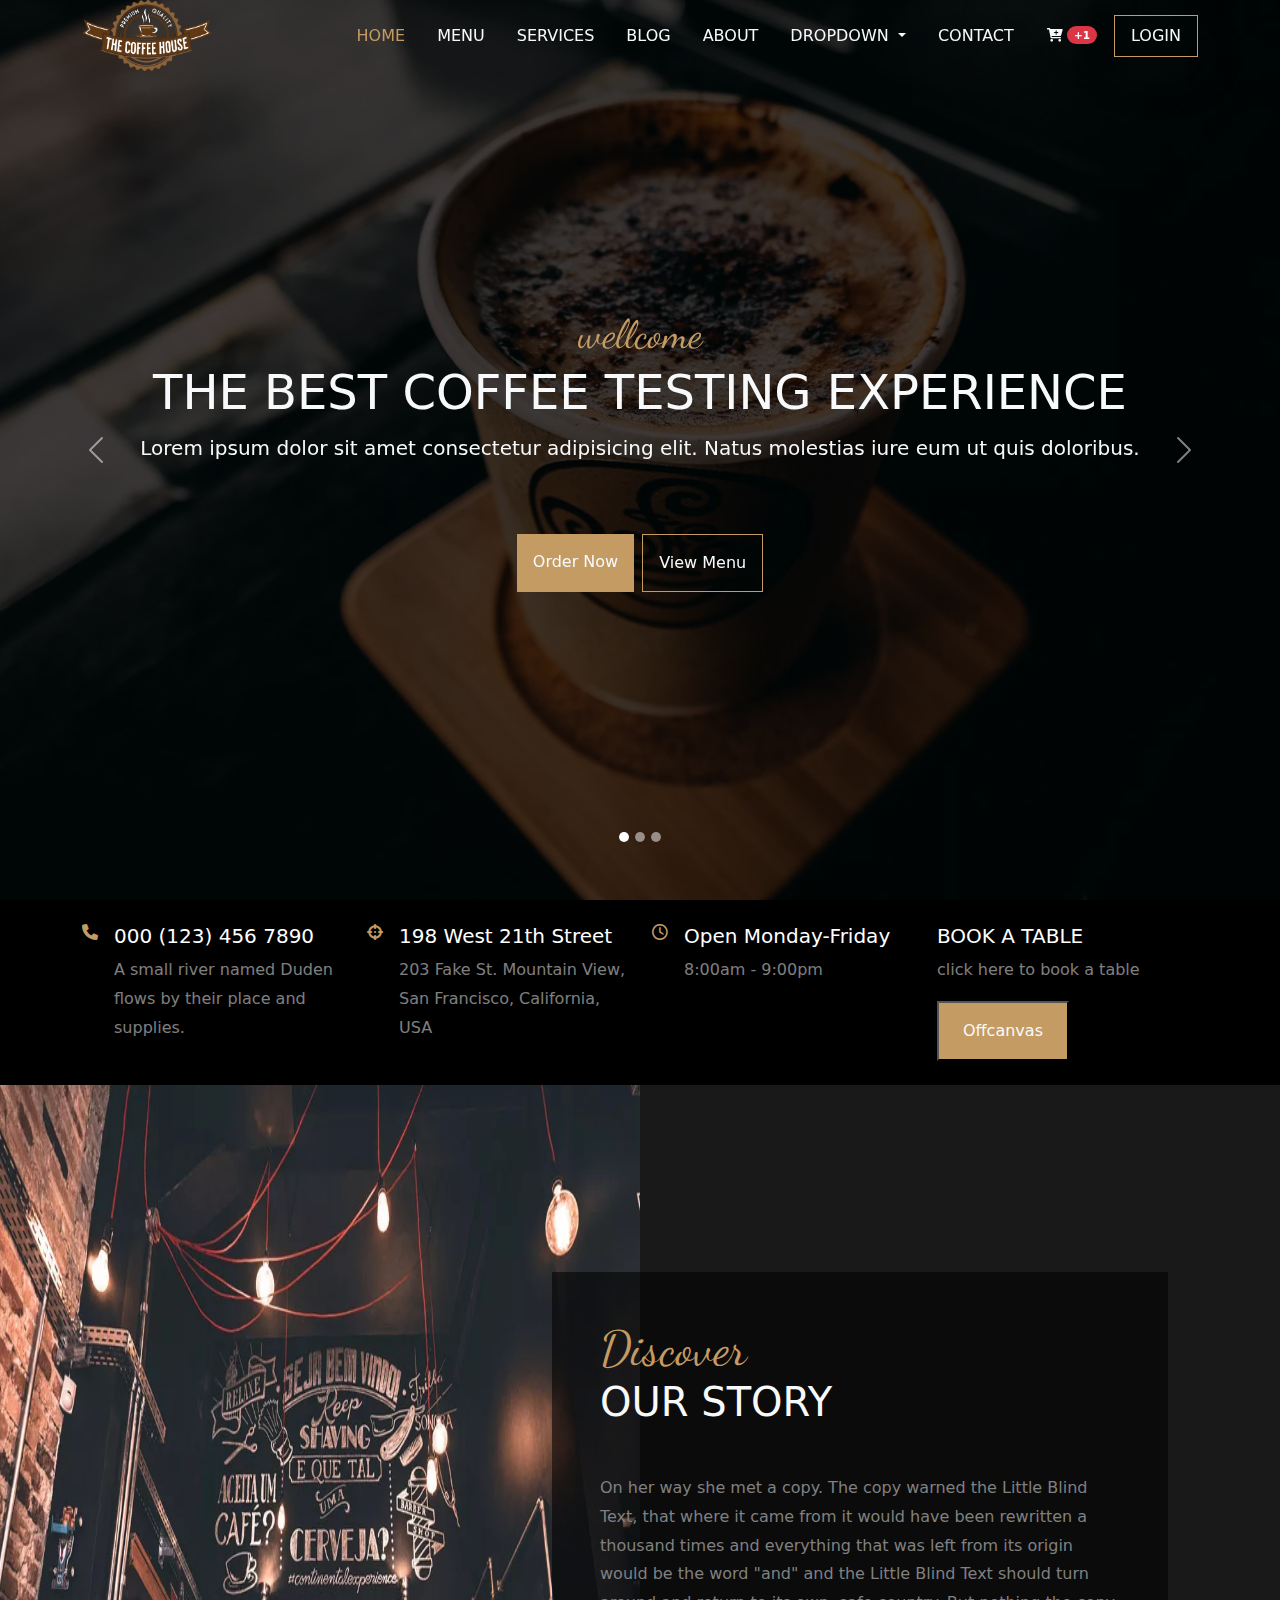
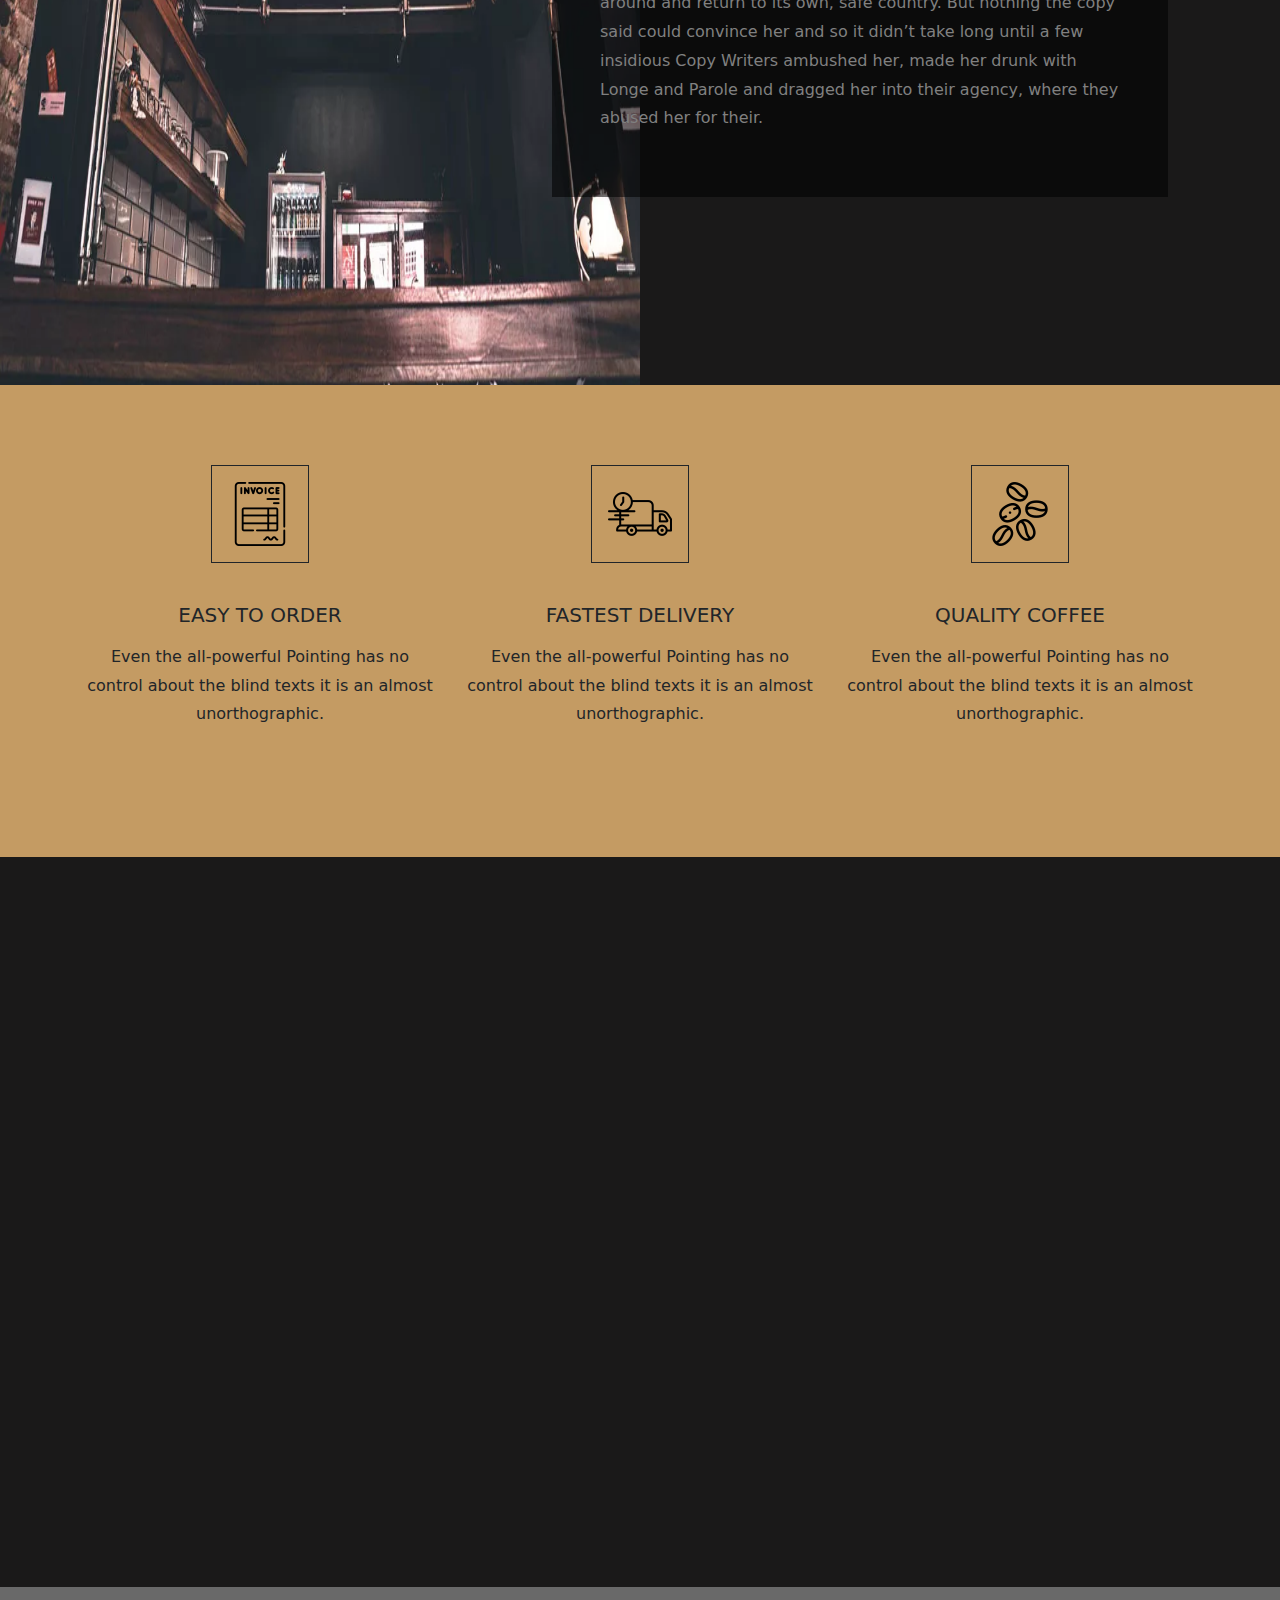
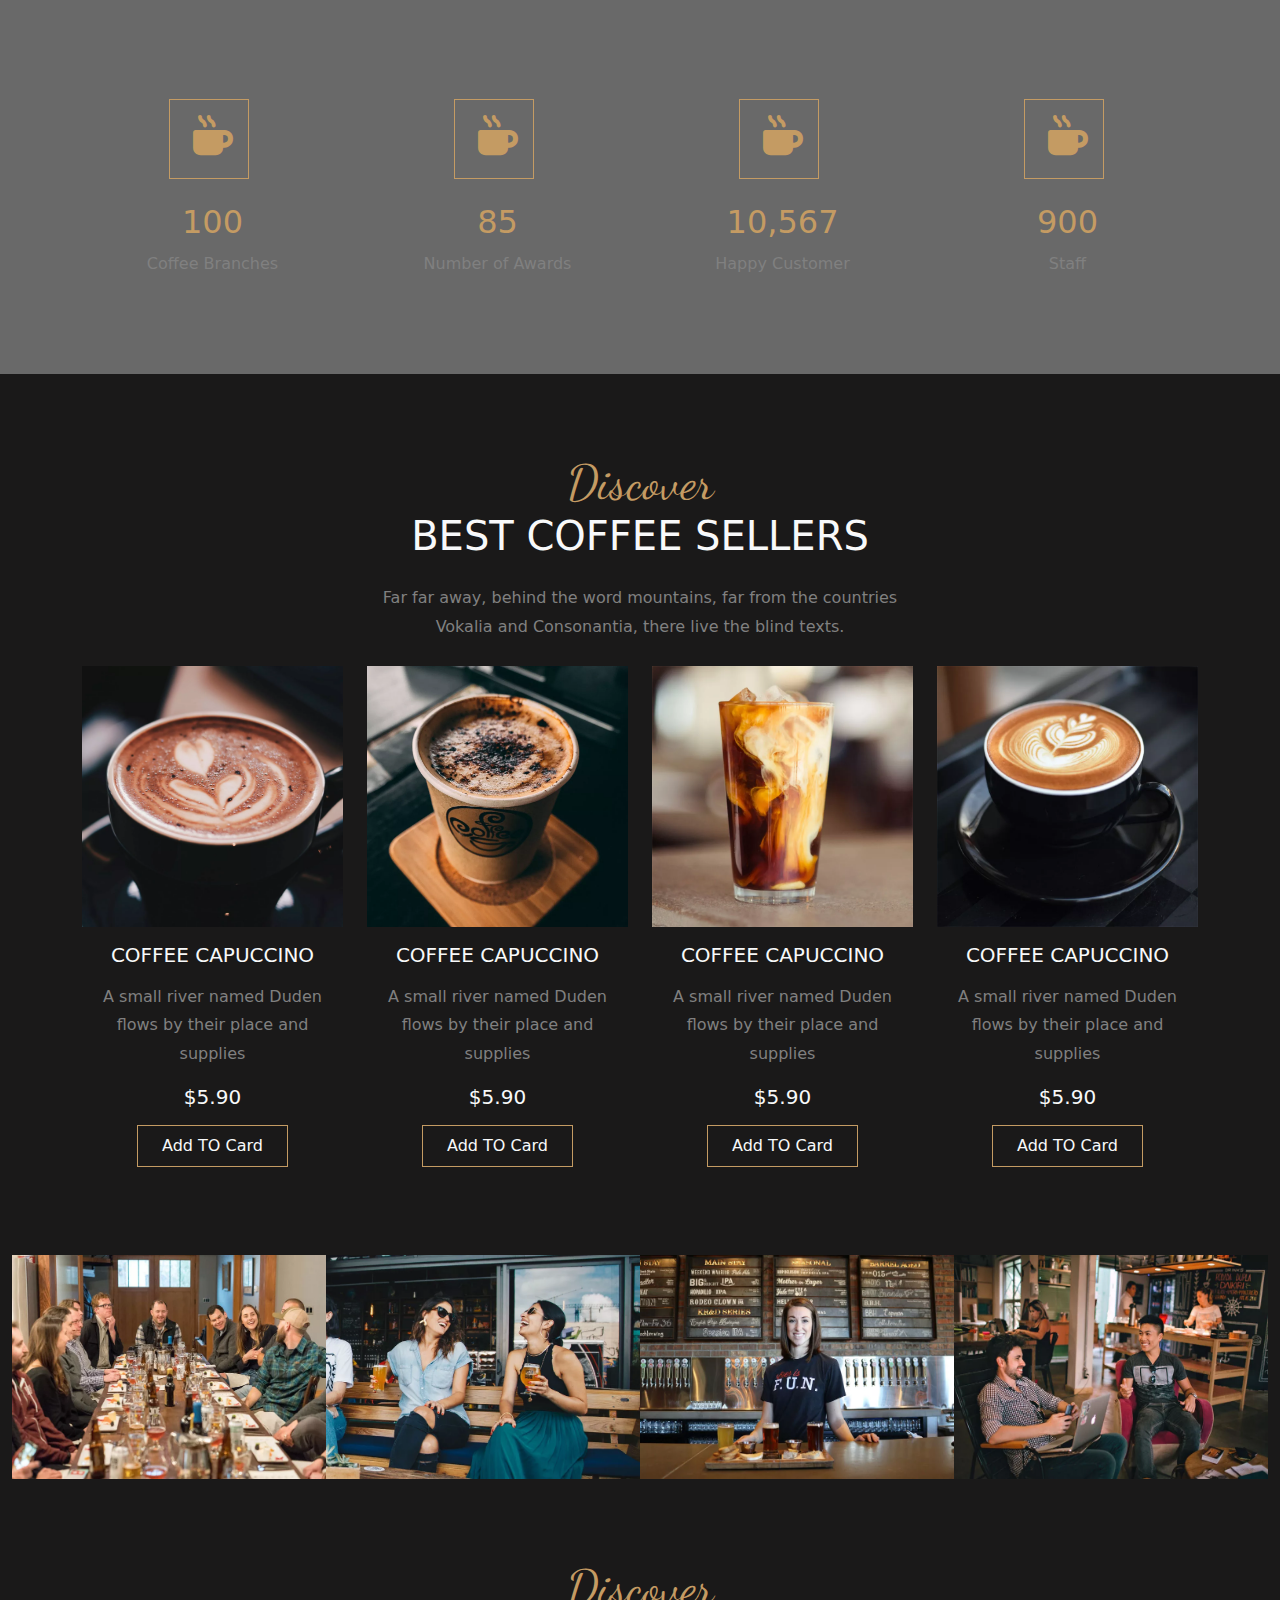
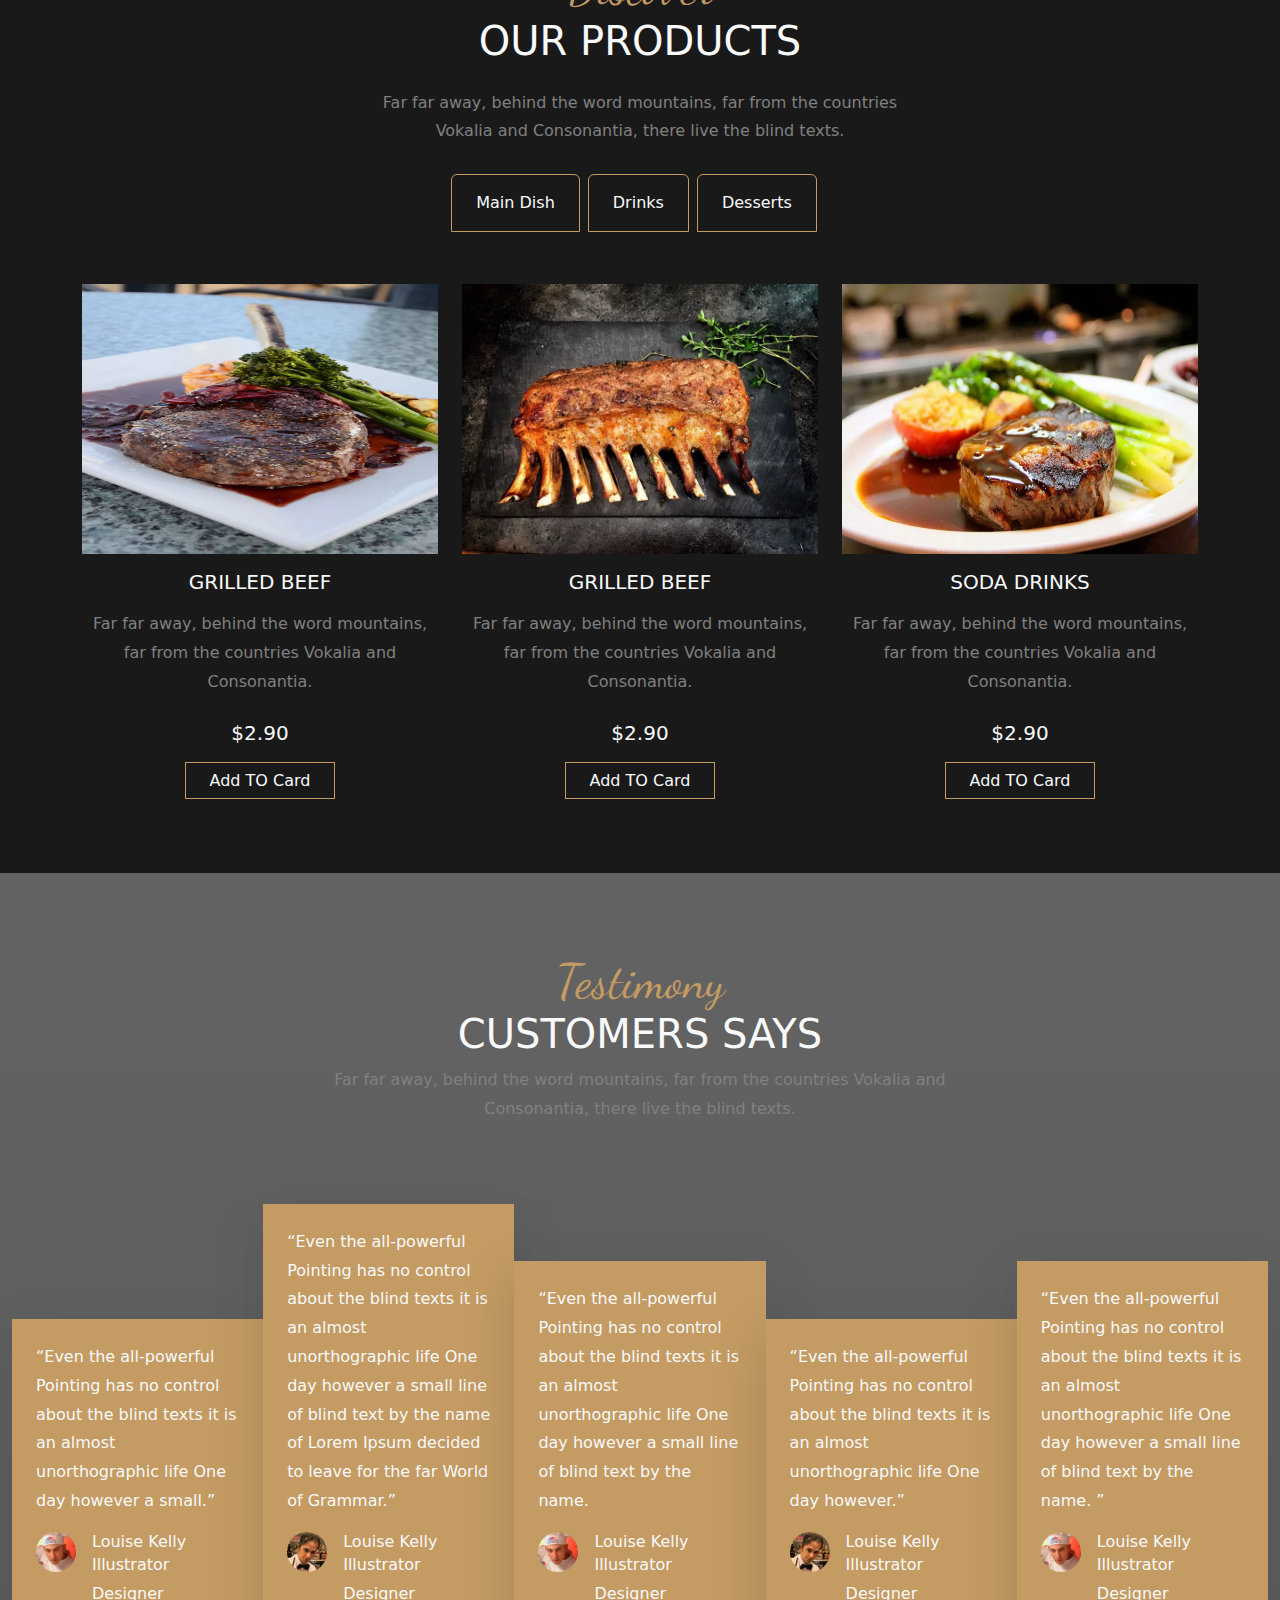
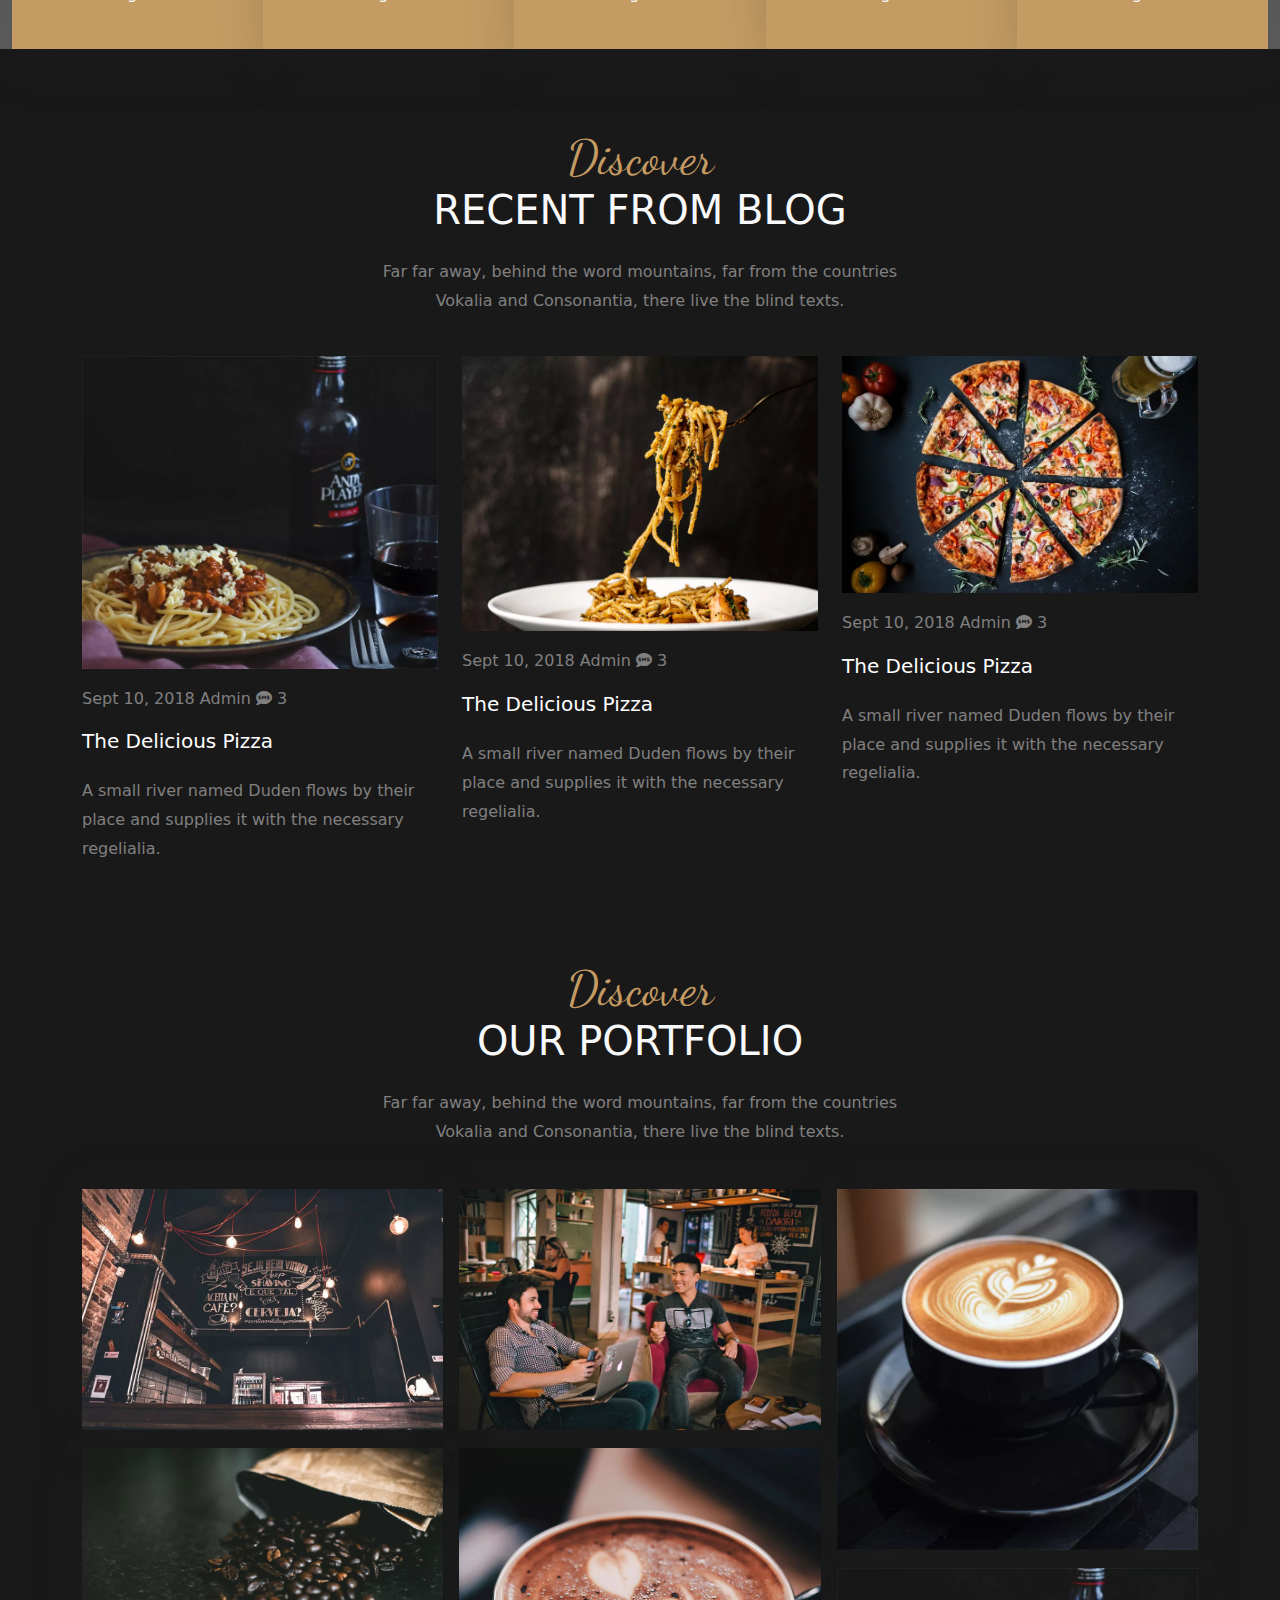
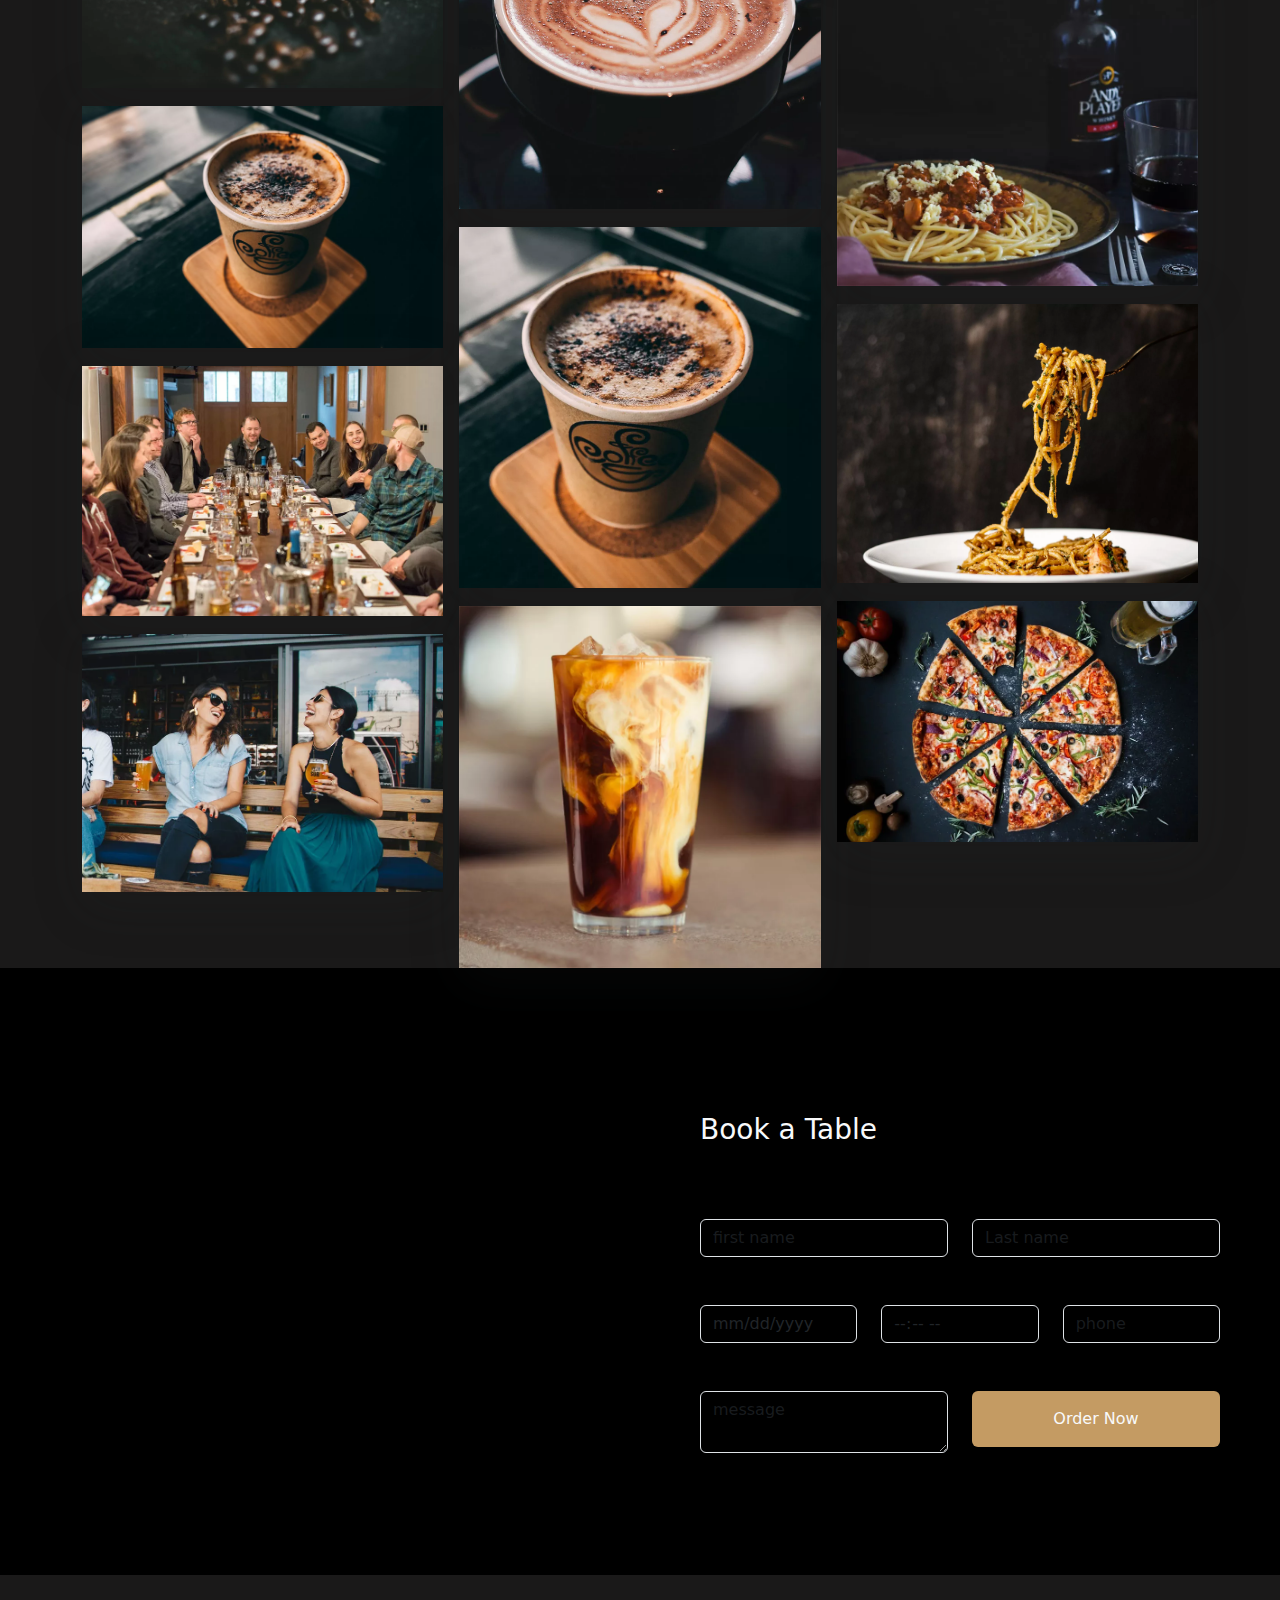
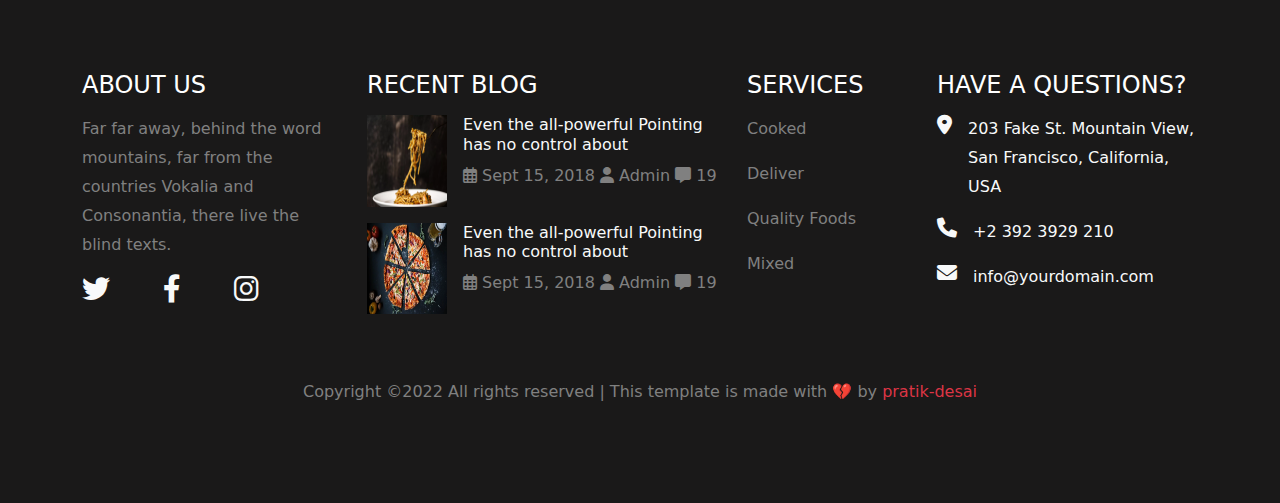
<file: index.html>
<!DOCTYPE html>
<html lang="en">

<head>
    <meta charset="UTF-8">
    <meta http-equiv="X-UA-Compatible" content="IE=edge">
    <meta name="viewport" content="width=device-width, initial-scale=1.0">
    <title>coffee-beans</title>
    <link href="images/logo55.png" rel="shortcut icon">
    <!-- fontawesome icon -->
    <link rel="stylesheet" href="./css/fontawesome-free-6.1.2-web/fontawesome-free-6.1.2-web/css/all.min.css">
    <!-- fonts -->
    <link rel="stylesheet" href="./fonts/stylesheet.css">
    <!-- animate -->
    <link rel="stylesheet" href="./css/animate.css">
    <link rel="stylesheet" href="./css/animate.min.css">
    <!-- bootstrap -->
    <link rel="stylesheet" href="./css/bootstrap.min.css">
    <!-- css -->
    <link rel="stylesheet" href="./css/style.css">
</head>

<body>
    <!-- header -->
    <header class="header w-100 position-absolute z-3">
        <div class="container">
            <div class="d-flex navbar navbar-expand-lg p-0">

                <div class="logo">
                    <a href="#"><img src="./images/logo77.png" width="130px" alt=""></a>
                </div>

                <div class="d-flex order-lg-1">
                    <button class="navbar-toggler text-light" data-bs-toggle="collapse" data-bs-target="#pratik">
                        <span class="fs-2">&#9776;</span>
                    </button>
                    <a href="#" type="button"
                        class="dropdown-item btn2 px-3 py-2 ms-2 text-decoration-none shadow-lg text-light"
                        data-bs-toggle="modal" data-bs-target="#staticBackdrop">LOGIN</a>
                </div>
                <nav class="collapse navbar-collapse justify-content-end" id="pratik">
                    <ul class="navbar-nav text-center">
                        <li><a href="#" class="nav-link text-light me-3">HOME</a>
                        </li>
                        <li><a href="#" class="nav-link text-light me-3">MENU</a>
                        </li>
                        <li><a href="#" class="nav-link text-light me-3">SERVICES</a></li>
                        <li><a href="#" class="nav-link text-light me-3">BLOG</a>
                        </li>
                        <li><a href="#" class="nav-link text-light me-3">ABOUT</a>
                        </li>
                        <li class="dropdown">
                            <a class="nav-link dropdown-toggle text-light me-3" href="#" data-bs-toggle="dropdown">
                                DROPDOWN
                            </a>
                            <ul class="dropdown-menu">
                                <li><a class="dropdown-item" href="#">Action</a></li>
                                <li><a class="dropdown-item" href="#">Another action</a></li>
                                <li>
                                    <hr class="dropdown-divider">
                                </li>
                                <li><a class="dropdown-item" href="#">Something else here</a></li>
                            </ul>
                        </li>
                        <li><a href="#" class="nav-link text-light me-3">CONTACT</a>
                        </li>
                        <li class="btn btn-sm p-0 btn-outline-none">
                            <a href="#" class="nav-link text-light">
                                <i class="fa-solid fa-cart-plus"></i>
                                <span class="badge rounded-pill bg-danger">+1</span></a>
                        </li>
                        <li>

                        </li>
                    </ul>
                </nav>

            </div>
        </div>
    </header>

    <!-- home -->
    <section class="home position-relative">
        <div class="carousel slide carousel-fade" id="desai" data-bs-ride="carousel">
            <div class="carousel-inner">

                <div class="carousel-indicators mb-5">
                    <button class="active rounded-circle" data-bs-target="#desai" data-bs-slide-to="0"></button>
                    <button class="rounded-circle" data-bs-target="#desai" data-bs-slide-to="1"></button>
                    <button class="rounded-circle" data-bs-target="#desai" data-bs-slide-to="2"></button>
                </div>


                <div class="carousel-item active">
                    <div
                        class="bg bg-1 w-100 vh-100 text-center d-flex align-items-center flex-column justify-content-center">
                        <span class="fs-1 font-main wow animate__fadeInDown">wellcome</span>
                        <h1 class="display-5 text-light wow animate__zoomIn">THE BEST COFFEE TESTING EXPERIENCE</h1>
                        <p class="lead fw-normal text-light pb-5 px-3 wow animate__slideInUp">Lorem ipsum dolor sit amet
                            consectetur
                            adipisicing
                            elit. Natus molestias iure eum ut quis doloribus.</p>
                        <div class="d-flex">
                            <a href="#"
                                class="btn1 p-3 m-1 text-decoration-none text-light wow animate__slideInLeft">Order
                                Now</a>
                            <a href="#"
                                class="btn2 p-3 m-1 text-decoration-none text-light wow animate__slideInRight">View
                                Menu</a>
                        </div>
                        <div class="spinner-grow position-absolute right-50 bottom-0 bg-transparent">
                            <i class="fa-solid fa-angle-down text-light fs-4"></i>
                        </div>
                    </div>
                </div>
                <div class="carousel-item">
                    <div
                        class="bg bg-2 w-100 vh-100 text-center d-flex align-items-center flex-column justify-content-center">
                        <span class="fs-1 font-main wow animate__fadeInDown">wellcome</span>
                        <h1 class="display-5 text-light wow animate__zoomIn">THE BEST COFFEE TESTING EXPERIENCE</h1>
                        <p class="lead fw-normal text-light pb-5 px-3 wow animate__slideInUp">Lorem ipsum dolor sit amet
                            consectetur
                            adipisicing
                            elit. Natus molestias iure eum ut quis doloribus.</p>
                        <div class="d-flex">
                            <a href="#"
                                class="btn1 p-3 m-1 text-decoration-none text-light wow animate__slideInLeft">Order
                                Now</a>
                            <a href="#"
                                class="btn2 p-3 m-1 text-decoration-none text-light wow animate__slideInRight">View
                                Menu</a>
                        </div>
                        <div class="spinner-grow position-absolute right-50 bottom-0 bg-transparent">
                            <i class="fa-solid fa-angle-down text-light fs-4"></i>
                        </div>
                    </div>
                </div>
                <div class="carousel-item">
                    <div
                        class="bg bg-3 w-100 vh-100 text-center d-flex align-items-center flex-column justify-content-center">
                        <span class="fs-1 font-main wow animate__fadeInDown">wellcome</span>
                        <h1 class="display-5 text-light wow animate__zoomIn">THE BEST COFFEE TESTING EXPERIENCE</h1>
                        <p class="lead fw-normal text-light pb-5 px-3 wow animate__slideInUp">Lorem ipsum dolor sit amet
                            consectetur
                            adipisicing
                            elit. Natus molestias iure eum ut quis doloribus.</p>
                        <div class="d-flex">
                            <a href="#"
                                class="btn1 p-3 m-1 text-decoration-none text-light wow animate__slideInLeft">Order
                                Now</a>
                            <a href="#"
                                class="btn2 p-3 m-1 text-decoration-none text-light wow animate__slideInRight">View
                                Menu</a>
                        </div>
                        <div class="spinner-grow position-absolute right-50 bottom-0 bg-transparent">
                            <i class="fa-solid fa-angle-down text-light fs-4"></i>
                        </div>
                    </div>
                </div>
            </div>

            <button class="carousel-control-prev" data-bs-slide="prev" data-bs-target="#desai">
                <span class="carousel-control-prev-icon"></span>
            </button>
            <button class="carousel-control-next" data-bs-slide="next" data-bs-target="#desai">
                <span class="carousel-control-next-icon"></span>
            </button>

        </div>
    </section>

    <!-- form -->
    <div class="modal fade p-0" id="staticBackdrop" data-bs-backdrop="static">
        <div class="modal-dialog  modal-dialog-centered">
            <div
                class="modal-content login border border-primary position-relative border-2 bg-transparent text-light shadow-lg">
                <div class="modal-header text-center mx-auto">
                    <h4 class="m-0">Login Form</h4>
                </div>
                <div class="modal-body">
                    <form>
                        <div class="row">
                            <div class="col-sm-12">
                                <label class="mb-1">Your Email :</label>
                                <input class="form-control mb-4 bg-transparent text-light" type="email" required>
                            </div>
                            <div class="col-sm-6">
                                <label class="mb-1">Your First Name :</label>
                                <input class="form-control mb-4 bg-transparent text-light" type="text" required>
                            </div>
                            <div class="col-sm-6">
                                <label class="mb-1">Your Last Name :</label>
                                <input class="form-control mb-4 bg-transparent text-light" type="text" required>
                            </div>
                            <div class="col-sm-6">
                                <label class="mb-1">password :</label>
                                <input class="form-control mb-4 bg-transparent text-light" type="password" required>
                            </div>
                            <div class="col-sm-6">
                                <label class="mb-1">Confirm password :</label>
                                <input class="form-control mb-4 bg-transparent text-light" type="password" required>
                            </div>
                            <div class="d-flex justify-content-center">
                                <button type="login" name="login"
                                    class="btn2 px-3 py-2 m-1 text-decoration-none text-light">LOGIN</button>
                                <button class="btn2 px-3 py-2 m-1 text-decoration-none text-light"
                                    id="liveToastBtn">CLOSE
                                </button>
                                <div class="position-fixed bottom-100">
                                    <div class="toast" id="liveToast">
                                        <div class="toast-header ">
                                            <h5>Are You Sure You Want To Exit ??</h5>
                                        </div>
                                        <div class="toast-body text-center">
                                            <button data-bs-dismiss="modal"
                                                class="btn2 px-4 py-1 m-1 text-decoration-none border-0">Yes
                                            </button>
                                            <button class="btn2 px-4 py-1 m-1 text-decoration-none border-0"
                                                data-bs-dismiss="toast" id="liveToastBtn">No
                                            </button>
                                        </div>
                                    </div>
                                </div>
                            </div>
                        </div>
                    </form>
                </div>
            </div>
        </div>
    </div>

    <!-- book-a-table -->
    <section class="book-a-table bg-black">
        <div class="container">
            <div class="row py-4">
                <div class="col-lg-3 col-sm-6">
                    <div class="d-flex">
                        <i class="fa-solid fa-phone font-main pe-3"></i>
                        <div>
                            <h5 class="text-white">000 (123) 456 7890</h5>
                            <p class="text-white-50 ">A small river named Duden flows by their place and
                                supplies.</p>
                        </div>
                    </div>
                </div>
                <div class="col-lg-3 col-sm-6">
                    <div class="d-flex">
                        <i class="fa-solid fa-crosshairs font-main pe-3"></i>
                        <div>
                            <h5 class="text-white"> 198 West 21th Street</h5>
                            <p class="text-white-50 ">203 Fake St. Mountain View, San Francisco, California,
                                USA</p>
                        </div>
                    </div>
                </div>
                <div class="col-lg-3 col-sm-6">
                    <div class="d-flex">
                        <i class="fa-regular fa-clock font-main pe-3"></i>
                        <div>
                            <h5 class="text-white"> Open Monday-Friday</h5>
                            <p class="text-white-50 ">8:00am - 9:00pm</p>
                        </div>
                    </div>
                </div>
                <div class="col-lg-3 col-sm-6">
                    <div class="d-flex">
                        <i></i>
                        <div>
                            <h5 class="text-white">BOOK A TABLE</h5>
                            <p class="text-white-50">click here to book a table</p>
                            <button class="btn1 p-3 px-xl-4 text-decoration-none text-light" data-bs-toggle="offcanvas"
                                data-bs-target="#zxc">Offcanvas
                            </button>

                            <div class="offcanvas bg-main-gray text-white" data-bs-scroll="true" id="zxc">
                                <div class="offcanvas-header mt-2">
                                    <h2>book a table</h2>
                                    <a href="#" data-bs-dismiss="offcanvas" class="btn-close" title="close sidebar"></a>
                                </div>
                                <div class="offcanvas-body">
                                    <form class="form">
                                        <div class="row">
                                            <div class="col-md-6">
                                                <input class=" bg-transparent form-control text-light my-md-4 my-2"
                                                    type="text" placeholder="First Name">
                                            </div>
                                            <div class="col-md-6">
                                                <input class=" bg-transparent form-control text-light my-md-4 my-2"
                                                    type="text" placeholder="Last Name">
                                            </div>
                                            <div class="col-md-4">
                                                <input type="date"
                                                    class=" bg-transparent form-control text-light my-md-4 my-2"
                                                    placeholder="Date">
                                            </div>
                                            <div class="col-md-4">
                                                <input type="time"
                                                    class=" bg-transparent form-control text-light my-md-4 my-2"
                                                    placeholder="time">
                                            </div>
                                            <div class="col-md-4">
                                                <input type="number"
                                                    class=" bg-transparent form-control text-light my-md-4 my-2"
                                                    placeholder="phone">
                                            </div>
                                            <div class="col-sm-6">
                                                <input type="text"
                                                    class=" bg-transparent form-control text-light my-md-4 my-2"
                                                    placeholder="message">
                                            </div>
                                            <div class="col-sm-6">
                                                <a href="#" name="submit"
                                                    class="btn btn-light d-block my-md-4 my-2">login</a>
                                            </div>
                                        </div>
                                    </form>
                                </div>
                                <div class="offcanvas-footer text-center mb-2">
                                    <h6>Enjoy Your Food by " COFFEE BLEND "</h6>
                                </div>
                            </div>
                        </div>
                    </div>
                </div>
            </div>
        </div>
    </section>

    <!-- story -->
    <section class="story bg-light-black">
        <div class="container-fluid">
            <div class="row align-items-center">
                <div class="col-md-6 p-0">
                    <img src="./images/about.jpg.webp" class="img-fluid card-img-top w-100 vh-100" alt="">
                </div>
                <div class="col-md-6">
                    <div class="story-contain p-5">
                        <div class="heading text-light">
                            <h3 class="m-0 display-5 font-main">Discover</h3>
                            <h2 class="mb-5 fs-1">OUR STORY</h2>
                        </div>
                        <p>On her way she met a copy. The copy warned the Little Blind Text, that where it came from
                            it
                            would have been rewritten a thousand times and everything that was left from its origin
                            would be the word "and" and the Little Blind Text should turn around and return to its
                            own,
                            safe country. But nothing the copy said could convince her and so it didn’t take long
                            until
                            a few insidious Copy Writers ambushed her, made her drunk with Longe and Parole and
                            dragged
                            her into their agency, where they abused her for their.</p>
                    </div>
                </div>
            </div>
        </div>
    </section>

    <!-- service -->
    <section class="service section-padding bg-main-gray">
        <div class="container">
            <div class="row">

                <div class="col-lg-4 col-md-6">
                    <div class="service-contain text-center">
                        <img src="./images/invoice.png" class="p-3 mb-4 border border-dark" alt="">
                        <h4 class="h5 fw-normal my-3">EASY TO ORDER</h4>
                        <p class="mb-5 text-dark">Even the all-powerful Pointing has no control about the blind texts it
                            is an almost unorthographic.</p>
                    </div>
                </div>

                <div class="col-lg-4 col-md-6">
                    <div class="service-contain text-center">
                        <img src="./images/delivery.png" class="p-3 mb-4 border border-dark" alt="">
                        <h4 class="h5 fw-normal my-3">FASTEST DELIVERY</h4>
                        <p class="mb-5 text-dark">Even the all-powerful Pointing has no control about the blind texts it
                            is an almost unorthographic.</p>
                    </div>
                </div>

                <div class="col-lg-4 col-md-6">
                    <div class="service-contain text-center">
                        <img src="./images/coffee-beans.png" class="p-3 mb-4 border border-dark" alt="">
                        <h4 class="h5 fw-normal my-3">QUALITY COFFEE</h4>
                        <p class="mb-5 text-dark">Even the all-powerful Pointing has no control about the blind texts it
                            is an almost unorthographic.</p>
                    </div>
                </div>

            </div>
        </div>
    </section>

    <!-- MENU -->
    <section class="manu section-padding bg-light-black">
        <div class="container">
            <div class="row align-items-center">
                <div class="col-lg-6">
                    <div class="manu-contain text-lg-end me-4 wow animate__slideInLeft">
                        <div class="heading text-light">
                            <h3 class="m-0 display-5 font-main">Discover</h3>
                            <h2 class="fs-1">OUR MENU</h2>
                        </div>
                        <p class="my-5">Far Lorem ipsum dolor sit amet consectetur adipisicing elit. Ex, impedit. far
                            away, behind the word mountains, far from the countries Vokalia and Consonantia, there live
                            the blind texts. Separated they live in Bookmarksgrove right at the coast of the Semantics,
                            a large language ocean</p>
                        <a href="#" class="btn2 p-3 d-inline-block my-2 px-xl-4 text-decoration-none text-light">View
                            Menu</a>
                    </div>
                </div>
                <div class="col-lg-6">
                    <div class="row wow ">
                        <div class="col-md-6">
                            <img src="./images/menu-1.jpg.webp" class="img-fluid card-img-top mb-4" alt="">
                        </div>
                        <div class="col-md-6">
                            <img src="./images/menu-2.jpg.webp" class="img-fluid card-img-top mb-4" alt="">
                        </div>
                        <div class="col-md-6">
                            <img src="./images/menu-3.jpg.webp" class="img-fluid card-img-top mb-4" alt="">
                        </div>
                        <div class="col-md-6">
                            <img src="./images/menu-4.jpg.webp" class="img-fluid card-img-top mb-4" alt="">
                        </div>
                    </div>
                </div>
            </div>
        </div>
    </section>

    <!-- caunt -->
    <section class="caunt section-padding">
        <div class="container">
            <div class="row">
                <div class="col-md-3 col-sm-6">
                    <div class="caunt-contain text-center">
                        <div class="caunt-icon-box ">
                            <i class="fa-solid fa-mug-hot fs-1 p-4 my-4 font-main z-3 position-relative"></i>
                        </div>
                        <h2 class=" font-main">100</h2>
                        <p>Coffee Branches</p>
                    </div>
                </div>
                <div class="col-md-3 col-sm-6">
                    <div class="caunt-contain text-center">
                        <div class="caunt-icon-box ">
                            <i class="fa-solid fa-mug-hot fs-1 p-4 my-4 font-main z-3 position-relative"></i>
                        </div>
                        <h2 class=" font-main">85</h2>
                        <p>Number of Awards</p>
                    </div>
                </div>
                <div class="col-md-3 col-sm-6">
                    <div class="caunt-contain text-center">
                        <div class="caunt-icon-box ">
                            <i class="fa-solid fa-mug-hot fs-1 p-4 my-4 font-main z-3 position-relative"></i>
                        </div>
                        <h2 class=" font-main">10,567</h2>
                        <p>Happy Customer</p>
                    </div>
                </div>
                <div class="col-md-3 col-sm-6">
                    <div class="caunt-contain text-center">
                        <div class="caunt-icon-box ">
                            <i class="fa-solid fa-mug-hot fs-1 p-4 my-4 font-main z-3 position-relative"></i>
                        </div>
                        <h2 class=" font-main">900</h2>
                        <p>Staff</p>
                    </div>
                </div>
            </div>
        </div>
    </section>

    <!-- SELLER -->
    <section class="seller section-padding bg-light-black">
        <div class="container">
            <div class="row">
                <div class="heading text-center text-light">
                    <h3 class="m-0 display-5 font-main">Discover</h3>
                    <h2 class="fs-1">BEST COFFEE SELLERS</h2>
                    <p class="w-50 mx-auto my-4">Far far away, behind the word mountains, far from the countries Vokalia
                        and Consonantia, there live the blind texts.</p>
                </div>
            </div>
            <div class="row">
                <div class="col-lg-3 col-md-6">
                    <div class="seller-contain text-center text-light">
                        <img src="./images/menu-1.jpg.webp" class="img-fluid card-img-top" alt="">
                        <h5 class="h5 my-3">COFFEE CAPUCCINO</h5>
                        <p>A small river named Duden flows by their place and supplies</p>
                        <h5 class="fw-light">$5.90</h5>
                        <a href="#"
                            class="btn2 p-2 my-2 d-inline-block px-xl-4 fs-6 text-decoration-none text-light">Add TO
                            Card</a>
                    </div>
                </div>
                <div class="col-lg-3 col-md-6">
                    <div class="seller-contain text-center text-light">
                        <img src="./images/menu-2.jpg.webp" class="img-fluid card-img-top" alt="">
                        <h5 class="h5 my-3">COFFEE CAPUCCINO</h5>
                        <p>A small river named Duden flows by their place and supplies</p>
                        <h5 class="fw-light">$5.90</h5>
                        <a href="#"
                            class="btn2 p-2 my-2 d-inline-block px-xl-4 fs-6 text-decoration-none text-light">Add TO
                            Card</a>
                    </div>
                </div>
                <div class="col-lg-3 col-md-6">
                    <div class="seller-contain text-center text-light">
                        <img src="./images/menu-3.jpg.webp" class="img-fluid card-img-top" alt="">
                        <h5 class="h5 my-3">COFFEE CAPUCCINO</h5>
                        <p>A small river named Duden flows by their place and supplies</p>
                        <h5 class="fw-light">$5.90</h5>
                        <a href="#"
                            class="btn2 p-2 my-2 d-inline-block px-xl-4 fs-6 text-decoration-none text-light">Add TO
                            Card</a>
                    </div>
                </div>
                <div class="col-lg-3 col-md-6">
                    <div class="seller-contain text-center text-light">
                        <img src="./images/menu-4.jpg.webp" class="img-fluid card-img-top" alt="">
                        <h5 class="h5 my-3">COFFEE CAPUCCINO</h5>
                        <p>A small river named Duden flows by their place and supplies</p>
                        <h5 class="fw-light">$5.90</h5>
                        <a href="#"
                            class="btn2 p-2 my-2 d-inline-block px-xl-4 fs-6 text-decoration-none text-light">Add TO
                            Card</a>
                    </div>
                </div>
            </div>
        </div>
    </section>

    <!-- gallery -->
    <section class="gallery bg-light-black">
        <div class="container-fluid">
            <div class="row gx-0">
                <div class="col-lg-3 col-sm-6">
                    <div class="gallery-contain position-relative h-100">
                        <img src="./images/gallery-1.jpg.webp" class="img-fluid card-img-top h-100" alt="">
                        <div class="magnify position-absolute top-50 start-50 translate-middle">
                            <a href="#"> <i class="fa-solid fa-magnifying-glass text-light p-3 fs-5"></i></a>
                        </div>
                    </div>
                </div>
                <div class="col-lg-3 col-sm-6">
                    <div class="gallery-contain position-relative h-100">
                        <img src="./images/gallery-2.jpg.webp" class="img-fluid card-img-top h-100" alt="">
                        <div class="magnify position-absolute top-50 start-50 translate-middle">
                            <a href="#"> <i class="fa-solid fa-magnifying-glass text-light p-3 fs-5"></i></a>
                        </div>
                    </div>
                </div>
                <div class="col-lg-3 col-sm-6">
                    <div class="gallery-contain position-relative h-100">
                        <img src="./images/gallery-3.jpg.webp" class="img-fluid card-img-top h-100" alt="">
                        <div class="magnify position-absolute top-50 start-50 translate-middle">
                            <a href="#"> <i class="fa-solid fa-magnifying-glass text-light p-3 fs-5"></i></a>
                        </div>
                    </div>
                </div>
                <div class="col-lg-3 col-sm-6">
                    <div class="gallery-contain position-relative h-100">
                        <img src="./images/gallery-4.jpg.webp" class="img-fluid h-100" alt="">
                        <div class="magnify position-absolute top-50 start-50 translate-middle">
                            <a href="#"> <i class="fa-solid fa-magnifying-glass text-light p-3 fs-5"></i></a>
                        </div>
                    </div>
                </div>
            </div>
        </div>
    </section>

    <!-- PRODUCTS -->
    <section class="product section-padding bg-light-black">
        <div class="container">
            <div class="row">
                <div class="heading text-center text-light">
                    <h3 class="m-0 display-5 font-main">Discover</h3>
                    <h2 class="fs-1">OUR PRODUCTS</h2>
                    <p class="w-50 mx-auto my-4">Far far away, behind the word mountains, far from the countries Vokalia
                        and Consonantia, there live the blind texts.</p>
                </div>
            </div>
            <div class="row">
                <ul class="nav nav-tabs d-flex justify-content-center border-bottom-0">

                    <li class="nav-item"><button class="btn2 p-3 m-1 px-xl-4  text-light nav-link active"
                            data-bs-toggle="tab" data-bs-target="#dish-tab-pane">Main Dish</button></li>

                    <li class="nav-item"><button class="btn2 p-3 m-1 px-xl-4  text-light nav-link" data-bs-toggle="tab"
                            data-bs-target="#drinks-tab-pane">Drinks</button></li>

                    <li class="nav-item"><button class="btn2 p-3 m-1 px-xl-4  text-light nav-link" data-bs-toggle="tab"
                            data-bs-target="#desserts-tab-pane">Desserts</button></li>
                </ul>

                <div class="tab-content">
                    <div class="tab-pane fade show active" id="dish-tab-pane">
                        <div class="row">
                            <div class="col-lg-4 col-md-6">
                                <div class="product-contain text-light text-center mt-5">
                                    <img src="./images/dish-1.jpg.webp" height="270px" class="w-100" alt="">
                                    <h5 class="h5 my-3">GRILLED BEEF</h5>
                                    <p>Far far away, behind the word mountains, far from the countries Vokalia and
                                        Consonantia.
                                    </p>
                                    <h5 class="fw-light my-4">$2.90</h5>
                                    <a href="#" class="btn2 p-2 px-xl-4 fs-6 text-decoration-none text-light">Add TO
                                        Card</a>
                                </div>
                            </div>
                            <div class="col-lg-4 col-md-6">
                                <div class="product-contain text-light text-center mt-5">
                                    <img src="./images/dish-2.jpg.webp" height="270px" class="w-100" alt="">
                                    <h5 class="h5 my-3">GRILLED BEEF</h5>
                                    <p>Far far away, behind the word mountains, far from the countries Vokalia and
                                        Consonantia.
                                    </p>
                                    <h5 class="fw-light my-4">$2.90</h5>
                                    <a href="#" class="btn2 p-2 px-xl-4 fs-6 text-decoration-none text-light">Add TO
                                        Card</a>
                                </div>
                            </div>
                            <div class="col-lg-4 col-md-6">
                                <div class="product-contain text-light text-center mt-5">
                                    <img src="./images/dish-3.jpg.webp" height="270px" class="w-100" alt="">
                                    <h5 class="h5 my-3">SODA DRINKS</h5>
                                    <p>Far far away, behind the word mountains, far from the countries Vokalia and
                                        Consonantia.
                                    </p>
                                    <h5 class="fw-light my-4">$2.90</h5>
                                    <a href="#" class="btn2 p-2 px-xl-4 fs-6 text-decoration-none text-light">Add TO
                                        Card</a>
                                </div>
                            </div>
                        </div>
                    </div>

                    <div class="tab-pane fade " id="drinks-tab-pane">
                        <div class="row">
                            <div class="col-lg-4 col-md-6">
                                <div class="product-contain text-light text-center mt-5">
                                    <img src="./images/drink-1.jpg.webp" height="270px" class="w-100" alt="">
                                    <h5 class="h5 my-3">SODA DRINKS</h5>
                                    <p>Far far away, behind the word mountains, far from the countries Vokalia and
                                        Consonantia.
                                    </p>
                                    <h5 class="fw-light my-4">$2.90</h5>
                                    <a href="#" class="btn2 p-2 px-xl-4 fs-6 text-decoration-none text-light">Add TO
                                        Card</a>
                                </div>
                            </div>
                            <div class="col-lg-4 col-md-6">
                                <div class="product-contain text-light text-center mt-5">
                                    <img src="./images/drink-2.jpg.webp" height="270px" class="w-100" alt="">
                                    <h5 class="h5 my-3">LEMONADE JUICE</h5>
                                    <p>Far far away, behind the word mountains, far from the countries Vokalia and
                                        Consonantia.
                                    </p>
                                    <h5 class="fw-light my-4">$2.90</h5>
                                    <a href="#" class="btn2 p-2 px-xl-4 fs-6 text-decoration-none text-light">Add TO
                                        Card</a>
                                </div>
                            </div>
                            <div class="col-lg-4 col-md-6">
                                <div class="product-contain text-light text-center mt-5">
                                    <img src="./images/drink-3.jpg.webp" height="270px" class="w-100" alt="">
                                    <h5 class="h5 my-3">PINEAPPLE JUICE</h5>
                                    <p>Far far away, behind the word mountains, far from the countries Vokalia and
                                        Consonantia.
                                    </p>
                                    <h5 class="fw-light my-4">$2.90</h5>
                                    <a href="#" class="btn2 p-2 px-xl-4 fs-6 text-decoration-none text-light">Add TO
                                        Card</a>
                                </div>
                            </div>
                        </div>
                    </div>

                    <div class="tab-pane fade " id="desserts-tab-pane">
                        <div class="row">
                            <div class="col-lg-4 col-md-6">
                                <div class="product-contain text-light text-center mt-5">
                                    <img src="./images/dessert-1.jpg.webp" height="270px" class="w-100" alt="">
                                    <h5 class="h5 my-3">HOT CAKE HONEY</h5>
                                    <p>Far far away, behind the word mountains, far from the countries Vokalia and
                                        Consonantia.
                                    </p>
                                    <h5 class="fw-light my-4">$2.90</h5>
                                    <a href="#" class="btn2 p-2 px-xl-4 fs-6 text-decoration-none text-light">Add TO
                                        Card</a>
                                </div>
                            </div>
                            <div class="col-lg-4 col-md-6">
                                <div class="product-contain text-light text-center mt-5">
                                    <img src="./images/dessert-2.jpg.webp" height="270px" class="w-100" alt="">
                                    <h5 class="h5 my-3">HOT CAKE HONEY</h5>
                                    <p>Far far away, behind the word mountains, far from the countries Vokalia and
                                        Consonantia.
                                    </p>
                                    <h5 class="fw-light my-4">$2.90</h5>
                                    <a href="#" class="btn2 p-2 px-xl-4 fs-6 text-decoration-none text-light">Add TO
                                        Card</a>
                                </div>
                            </div>
                            <div class="col-lg-4 col-md-6">
                                <div class="product-contain text-light text-center mt-5">
                                    <img src="./images/dessert-3.jpg.webp" height="270px" class="w-100" alt="">
                                    <h5 class="h5 my-3">HOT CAKE HONEY</h5>
                                    <p>Far far away, behind the word mountains, far from the countries Vokalia and
                                        Consonantia.
                                    </p>
                                    <h5 class="fw-light my-4">$2.90</h5>
                                    <a href="#" class="btn2 p-2 px-xl-4 fs-6 text-decoration-none text-light">Add TO
                                        Card</a>
                                </div>
                            </div>
                        </div>
                    </div>
                </div>

            </div>
        </div>
    </section>

    <!-- CUSTOMERS  -->
    <section class="customers">
        <div class="container-fluid">
            <div class="row text-center">
                <div class="heading text-light">
                    <h3 class="m-0 display-5 font-main">Testimony</h3>
                    <h2 class="fs-1">CUSTOMERS SAYS</h2>
                    <p class="w-50 m-auto">Far far away, behind the word mountains, far from the countries Vokalia and
                        Consonantia, there live the blind texts.</p>
                </div>
            </div>
            <div class="row align-items-end gx-0">
                <div class="col-lg shadow-lg">
                    <div class="customesr-comtain p-4 bg-main-gray text-light">
                        <p class="text-light fs-6">“Even the all-powerful Pointing has no control about the blind texts
                            it is
                            an almost
                            unorthographic life One day however a small.”</p>
                        <div class="d-flex">
                            <img src="./images/person_2.jpg.webp" class="rounded-circle me-3" width="40px" height="40px"
                                alt="">
                            <div>
                                <h6 class="m-0">Louise Kelly</h6>
                                <p class="text-light">Illustrator Designer</p>
                            </div>
                        </div>
                    </div>
                </div>

                <div class="col-lg shadow-lg">
                    <div class="customesr-comtain p-4 bg-main-gray text-light">
                        <p class="text-light">“Even the all-powerful Pointing has no control about the blind texts it is
                            an almost unorthographic life One day however a small line of blind text by the name of
                            Lorem Ipsum decided to leave for the far World of Grammar.”</p>
                        <div class="d-flex">
                            <img src="./images/person_3.jpg.webp" class="rounded-circle me-3" width="40px" height="40px"
                                alt="">
                            <div>
                                <h6 class="m-0">Louise Kelly</h6>
                                <p class="text-light">Illustrator Designer</p>
                            </div>
                        </div>
                    </div>
                </div>

                <div class="col-lg shadow-lg">
                    <div class="customesr-comtain p-4 bg-main-gray text-light">
                        <p class="text-light">“Even the all-powerful Pointing has no control about the blind texts it is
                            an almost unorthographic life One day however a small line of blind text by the name. </p>
                        <div class="d-flex">
                            <img src="./images/person_2.jpg.webp" class="rounded-circle me-3" width="40px" height="40px"
                                alt="">
                            <div>
                                <h6 class="m-0">Louise Kelly</h6>
                                <p class="text-light">Illustrator Designer</p>
                            </div>
                        </div>
                    </div>
                </div>

                <div class="col-lg shadow-lg">
                    <div class="customesr-comtain p-4 bg-main-gray text-light">
                        <p class="text-light">“Even the all-powerful Pointing has no control about the blind texts it is
                            an almost unorthographic life One day however.”</p>
                        <div class="d-flex">
                            <img src="./images/person_3.jpg.webp" class="rounded-circle me-3" width="40px" height="40px"
                                alt="">
                            <div>
                                <h6 class="m-0">Louise Kelly</h6>
                                <p class="text-light">Illustrator Designer</p>
                            </div>
                        </div>
                    </div>
                </div>

                <div class="col-lg shadow-lg">
                    <div class="customesr-comtain p-4 bg-main-gray text-light">
                        <p class="text-light">“Even the all-powerful Pointing has no control about the blind texts it is
                            an almost unorthographic life One day however a small line of blind text by the name. ”</p>
                        <div class="d-flex">
                            <img src="./images/person_2.jpg.webp" class="rounded-circle me-3" width="40px" height="40px"
                                alt="">
                            <div>
                                <h6 class="m-0">Louise Kelly</h6>
                                <p class="text-light">Illustrator Designer</p>
                            </div>
                        </div>
                    </div>
                </div>

            </div>
        </div>
    </section>

    <!-- BLOG -->
    <section class="blog section-padding bg-light-black">
        <div class="container">
            <div class="row text-center">
                <div class="heading text-center text-light">
                    <h3 class="m-0 display-5 font-main">Discover</h3>
                    <h2 class="fs-1">RECENT FROM BLOG</h2>
                    <p class="w-50 mx-auto my-4">Far far away, behind the word mountains, far from the countries Vokalia
                        and Consonantia, there live the blind texts.</p>
                </div>
            </div>
            <div class="row">
                <div class="col-lg-4 col-md-6">
                    <div class="blog-contain my-3">
                        <img src="./images/image_1.jpg.webp" class="img-fluid" alt="">
                        <p class="my-3">Sept 10, 2018 Admin <i class="fa-solid fa-comment-sms"></i> 3</p>
                        <h4 class="h5 mb-4 text-white">The Delicious Pizza</h4>
                        <p>A small river named Duden flows by their place and supplies it with the necessary regelialia.
                        </p>
                    </div>
                </div>
                <div class="col-lg-4 col-md-6">
                    <div class="blog-contain my-3">
                        <img src="./images/image_2.jpg.webp" class="img-fluid" alt="">
                        <p class="my-3">Sept 10, 2018 Admin <i class="fa-solid fa-comment-sms"></i> 3</p>
                        <h4 class="h5 mb-4 text-white">The Delicious Pizza</h4>
                        <p>A small river named Duden flows by their place and supplies it with the necessary regelialia.
                        </p>
                    </div>
                </div>
                <div class="col-lg-4 col-md-6">
                    <div class="blog-contain my-3">
                        <img src="./images/image_3.jpg.webp" class="img-fluid" alt="">
                        <p class="my-3">Sept 10, 2018 Admin <i class="fa-solid fa-comment-sms"></i> 3</p>
                        <h4 class="h5 mb-4 text-white">The Delicious Pizza</h4>
                        <p>A small river named Duden flows by their place and supplies it with the necessary regelialia.
                        </p>
                    </div>
                </div>
            </div>
        </div>
    </section>

    <!-- portfolio -->
    <div class="portfolio bg-light-black">
        <div class="container">
            <div class="row text-center">
                <div class="heading text-center text-light">
                    <h3 class="m-0 display-5 font-main">Discover</h3>
                    <h2 class="fs-1">OUR PORTFOLIO</h2>
                    <p class="w-50 mx-auto my-4">Far far away, behind the word mountains, far from the countries Vokalia
                        and Consonantia, there live the blind texts.</p>
                </div>
            </div>
            <div class="portfolio-contain">

                <div class="img-contain shadow-lg overflow-hidden position-relative">
                    <img src="./images/about.jpg.webp" class="img-fluid bordered-5" alt="">
                    <div class="img-ener-contain position-absolute text-center px-5 py-2 bottom-0 w-100 text-light">
                        <h3 class="mb-4">Pratik Desai</h3>
                        <div class="d-flex justify-content-between">
                            <h5 class="text-light">web</h5>
                            <div>
                                <a href="#"><i class="fa-solid fa-magnifying-glass mx-4"></i></a>
                                <a href="#"><i class="fa-solid fa-video"></i></a>
                            </div>
                        </div>
                    </div>
                </div>
                <div class="img-contain shadow-lg overflow-hidden position-relative">
                    <img src="./images/bg_1.jpg.webp" class="img-fluid bordered-5" alt="">
                    <div class="img-ener-contain position-absolute text-center px-5 py-2 bottom-0 w-100 text-light">
                        <h3 class="mb-4">Pratik Desai</h3>
                        <div class="d-flex justify-content-between">
                            <h5 class="text-light">web</h5>
                            <div>
                                <a href="#"><i class="fa-solid fa-magnifying-glass mx-4"></i></a>
                                <a href="#"><i class="fa-solid fa-video"></i></a>
                            </div>
                        </div>
                    </div>
                </div>
                <div class="img-contain shadow-lg overflow-hidden position-relative">
                    <img src="./images/bg_2.jpg.webp" class="img-fluid bordered-5" alt="">
                    <div class="img-ener-contain position-absolute text-center px-5 py-2 bottom-0 w-100 text-light">
                        <h3 class="mb-4">Pratik Desai</h3>
                        <div class="d-flex justify-content-between">
                            <h5 class="text-light">web</h5>
                            <div>
                                <a href="#"><i class="fa-solid fa-magnifying-glass mx-4"></i></a>
                                <a href="#"><i class="fa-solid fa-video"></i></a>
                            </div>
                        </div>
                    </div>
                </div>
                <div class="img-contain shadow-lg overflow-hidden position-relative">
                    <img src="./images/gallery-1.jpg.webp" class="img-fluid bordered-5" alt="">
                    <div class="img-ener-contain position-absolute text-center px-5 py-2 bottom-0 w-100 text-light">
                        <h3 class="mb-4">Pratik Desai</h3>
                        <div class="d-flex justify-content-between">
                            <h5 class="text-light">web</h5>
                            <div>
                                <a href="#"><i class="fa-solid fa-magnifying-glass mx-4"></i></a>
                                <a href="#"><i class="fa-solid fa-video"></i></a>
                            </div>
                        </div>
                    </div>
                </div>
                <div class="img-contain shadow-lg overflow-hidden position-relative">
                    <img src="./images/gallery-2.jpg.webp" class="img-fluid bordered-5" alt="">
                    <div class="img-ener-contain position-absolute text-center px-5 py-2 bottom-0 w-100 text-light">
                        <h3 class="mb-4">Pratik Desai</h3>
                        <div class="d-flex justify-content-between">
                            <h5 class="text-light">app</h5>
                            <div>
                                <a href="#"><i class="fa-solid fa-magnifying-glass mx-4"></i></a>
                                <a href="#"><i class="fa-solid fa-video"></i></a>
                            </div>
                        </div>
                    </div>
                </div>
                <div class="img-contain shadow-lg overflow-hidden position-relative">
                    <img src="./images/gallery-4.jpg.webp" class="img-fluid bordered-5" alt="">
                    <div class="img-ener-contain position-absolute text-center px-5 py-2 bottom-0 w-100 text-light">
                        <h3 class="mb-4">Pratik Desai</h3>
                        <div class="d-flex justify-content-between">
                            <h5 class="text-light">app</h5>
                            <div>
                                <a href="#"><i class="fa-solid fa-magnifying-glass mx-4"></i></a>
                                <a href="#"><i class="fa-solid fa-video"></i></a>
                            </div>
                        </div>
                    </div>
                </div>
                <div class="img-contain shadow-lg overflow-hidden position-relative">
                    <img src="./images/menu-1.jpg.webp" class="img-fluid bordered-5" alt="">
                    <div class="img-ener-contain position-absolute text-center px-5 py-2 bottom-0 w-100 text-light">
                        <h3 class="mb-4">Pratik Desai</h3>
                        <div class="d-flex justify-content-between">
                            <h5 class="text-light">app</h5>
                            <div>
                                <a href="#"><i class="fa-solid fa-magnifying-glass mx-4"></i></a>
                                <a href="#"><i class="fa-solid fa-video"></i></a>
                            </div>
                        </div>
                    </div>
                </div>
                <div class="img-contain shadow-lg overflow-hidden position-relative">
                    <img src="./images/menu-2.jpg.webp" class="img-fluid bordered-5" alt="">
                    <div class="img-ener-contain position-absolute text-center px-5 py-2 bottom-0 w-100 text-light">
                        <h3 class="mb-4">Pratik Desai</h3>
                        <div class="d-flex justify-content-between">
                            <h5 class="text-light">card</h5>
                            <div>
                                <a href="#"><i class="fa-solid fa-magnifying-glass mx-4"></i></a>
                                <a href="#"><i class="fa-solid fa-video"></i></a>
                            </div>
                        </div>
                    </div>
                </div>
                <div class="img-contain shadow-lg overflow-hidden position-relative">
                    <img src="./images/menu-3.jpg.webp" class="img-fluid bordered-5" alt="">
                    <div class="img-ener-contain position-absolute text-center px-5 py-2 bottom-0 w-100 text-light">
                        <h3 class="mb-4">Pratik Desai</h3>
                        <div class="d-flex justify-content-between">
                            <h5 class="text-light">all</h5>
                            <div>
                                <a href="#"><i class="fa-solid fa-magnifying-glass mx-4"></i></a>
                                <a href="#"><i class="fa-solid fa-video"></i></a>
                            </div>
                        </div>
                    </div>
                </div>
                <div class="img-contain shadow-lg overflow-hidden position-relative">
                    <img src="./images/menu-4.jpg.webp" class="img-fluid bordered-5" alt="">
                    <div class="img-ener-contain position-absolute text-center px-5 py-2 bottom-0 w-100 text-light">
                        <h3 class="mb-4">Pratik Desai</h3>
                        <div class="d-flex justify-content-between">
                            <h5 class="text-light">all</h5>
                            <div>
                                <a href="#"><i class="fa-solid fa-magnifying-glass mx-4"></i></a>
                                <a href="#"><i class="fa-solid fa-video"></i></a>
                            </div>
                        </div>
                    </div>
                </div>
                <div class="img-contain shadow-lg overflow-hidden position-relative">
                    <img src="./images/image_1.jpg.webp" class="img-fluid bordered-5" alt="">
                    <div class="img-ener-contain position-absolute text-center px-5 py-2 bottom-0 w-100 text-light">
                        <h3 class="mb-4">Pratik Desai</h3>
                        <div class="d-flex justify-content-between">
                            <h5 class="text-light">all</h5>
                            <div>
                                <a href="#"><i class="fa-solid fa-magnifying-glass mx-4"></i></a>
                                <a href="#"><i class="fa-solid fa-video"></i></a>
                            </div>
                        </div>
                    </div>
                </div>
                <div class="img-contain shadow-lg overflow-hidden position-relative">
                    <img src="./images/image_2.jpg.webp" class="img-fluid bordered-5" alt="">
                    <div class="img-ener-contain position-absolute text-center px-5 py-2 bottom-0 w-100 text-light">
                        <h3 class="mb-4">Pratik Desai</h3>
                        <div class="d-flex justify-content-between">
                            <h5 class="text-light">card</h5>
                            <div>
                                <a href="#"><i class="fa-solid fa-magnifying-glass mx-4"></i></a>
                                <a href="#"><i class="fa-solid fa-video"></i></a>
                            </div>
                        </div>
                    </div>
                </div>
                <div class="img-contain shadow-lg overflow-hidden position-relative">
                    <img src="./images/image_3.jpg.webp" class="img-fluid bordered-5" alt="">
                    <div class="img-ener-contain position-absolute text-center px-5 py-2 bottom-0 w-100 text-light">
                        <h3 class="mb-4">Pratik Desai</h3>
                        <div class="d-flex justify-content-between">
                            <h5 class="text-light">card</h5>
                            <div>
                                <a href="#"><i class="fa-solid fa-magnifying-glass mx-4"></i></a>
                                <a href="#"><i class="fa-solid fa-video"></i></a>
                            </div>
                        </div>
                    </div>
                </div>

            </div>
        </div>
    </div>

    <!-- CONTACT -->
    <section class="contact bg-black">
        <div class="container-fluid">
            <div class="row align-items-center">
                <div class="col-md-6">
                    <iframe
                        src="https://www.google.com/maps/embed?pb=!1m14!1m12!1m3!1d6342580.133361483!2d73.56581695883966!3d24.85721810574451!2m3!1f0!2f0!3f0!3m2!1i1024!2i768!4f13.1!5e1!3m2!1sen!2sin!4v1671284602858!5m2!1sen!2sin"
                        height="600" style="border:0;" allowfullscreen="" loading="lazy" class="w-100"
                        referrerpolicy="no-referrer-when-downgrade"></iframe>
                </div>
                <div class="col-md-6">
                    <form action="" class="mx-5 text-light">
                        <h3 class="my-5">Book a Table</h3>
                        <div class="row">
                            <div class="col-sm-6">
                                <input type="text" class="bg-transparent form-control my-4" placeholder="first name">
                            </div>

                            <div class="col-sm-6">
                                <input type="text" class="bg-transparent form-control my-4" placeholder="Last name">
                            </div>

                            <div class="col-sm-4">
                                <input type="date" class="bg-transparent form-control my-4">
                            </div>
                            <div class="col-sm-4">
                                <input type="time" class="bg-transparent form-control my-4">
                            </div>
                            <div class="col-sm-4">
                                <input type="number" class="bg-transparent form-control my-4" placeholder="phone">
                            </div>
                            <div class="col-sm-6">
                                <textarea name="" class="bg-transparent form-control my-4" id="" placeholder="message"
                                    cols="30" rows="2"></textarea>
                            </div>
                            <div class="col-sm-6">
                                <a href="#"
                                    class="btn1 d-block p-3 text-decoration-none text-center text-light rounded my-4">Order
                                    Now</a>
                            </div>
                        </div>
                    </form>
                </div>
            </div>
        </div>
    </section>

    <!-- footer -->
    <footer class="footer section-padding bg-light-black">
        <div class="container">
            <div class="row">
                <div class="col-lg-3 col-md-6">
                    <div class="footer-col1">
                        <h4 class="text-white my-3">ABOUT US</h4>
                        <p>Far far away, behind the word mountains, far from the countries Vokalia and Consonantia,
                            there
                            live the blind texts.</p>
                        <a href="#"><i class="me-5 fs-3 text-light fa-brands fa-twitter"></i></a>
                        <a href="#"><i class="me-5 fs-3 text-light fa-brands fa-facebook-f"></i></a>
                        <a href="#"><i class="me-5 fs-3 text-light fa-brands fa-instagram"></i></a>
                    </div>
                </div>
                <div class="col-lg-4 col-md-6">
                    <h4 class="text-white my-3">RECENT BLOG</h4>
                    <div class="d-flex my-3">
                        <img src="./images/image_2.jpg.webp" width="80px" height="80px" class="img-fluid me-3" alt="">
                        <div>
                            <h6><a href="#" class="text-decoration-none d-block text-light">Even the all-powerful
                                    Pointing has
                                    no control about</a></h6>
                            <p><i class="fa-regular fa-calendar-days"></i> Sept 15, 2018 <i
                                    class="fa-solid fa-user"></i> Admin <i class="fa-solid fa-message"></i> 19</p>
                        </div>
                    </div>
                    <div class="d-flex my-3">
                        <img src="./images/image_3.jpg.webp" width="80px" height="80px" class="img-fluid me-3" alt="">
                        <div>
                            <h6><a href="#" class="text-decoration-none d-block text-light">Even the all-powerful
                                    Pointing has
                                    no control about</a></h6>
                            <p><i class="fa-regular fa-calendar-days"></i> Sept 15, 2018 <i
                                    class="fa-solid fa-user"></i> Admin <i class="fa-solid fa-message"></i> 19</p>
                        </div>
                    </div>
                </div>
                <div class="col-lg-2 col-md-6">
                    <h4 class="text-white my-3">SERVICES</h4>
                    <p class="my-3">Cooked</p>
                    <p class="my-3">Deliver</p>
                    <p class="my-3">Quality Foods</p>
                    <p class="my-3">Mixed</p>
                </div>
                <div class="col-lg-3 col-md-6">
                    <h4 class="text-white my-3">HAVE A QUESTIONS?</h4>
                    <div class="d-flex">
                        <i class="fa-solid fa-location-dot pe-3 text-light fs-5"></i>
                        <p class=" text-light"> 203 Fake St. Mountain View, San Francisco, California, USA</p>
                    </div>
                    <div class="d-flex">
                        <i class="fa-solid fa-phone pe-3 text-light fs-5"></i>
                        <p class=" text-light"> +2 392 3929 210</p>
                    </div>
                    <div class="d-flex">
                        <i class="fa-solid fa-envelope pe-3 text-light fs-5"></i>
                        <p class=" text-light">info@yourdomain.com</p>
                    </div>
                </div>
            </div>
            <div class="row text-center mt-5">
                <p>Copyright ©2022 All rights reserved | This template is made with 💔 by <a href="#"
                        class="text-decoration-none text-danger"> pratik-desai</a></p>
            </div>

            <div id="Back-To-Top"
                class=" position-fixed fs-5 bg-main-gray text-light end-0 bottom-0 p-2 p-md-3 m-4 shadow-lg rounded z-3"
                data-bs-toggle="tooltip" data-bs-title="Back To Top">
                <i class="fa-solid fa-arrow-up"></i>
            </div>

        </div>
    </footer>

    <!-- bootstrap -->
    <script src="./js/bootstrap.bundle.min.js" type="text/javascript"></script>

    <script src="./js/wow.min.js"></script>

    <script src="./js/jquery.min.js"></script>

    <script src="./js/script.js"></script>

    
</body>

</html>
</file>
<file: fonts/stylesheet.css>
@font-face {
    font-family: 'Dancing Script';
    src: url('DancingScript-Bold.woff2') format('woff2'),
        url('DancingScript-Bold.woff') format('woff');
    font-weight: bold;
    font-style: normal;
    font-display: swap;
}

@font-face {
    font-family: 'Dancing Script';
    src: url('DancingScript-Medium.woff2') format('woff2'),
        url('DancingScript-Medium.woff') format('woff');
    font-weight: 500;
    font-style: normal;
    font-display: swap;
}

@font-face {
    font-family: 'Dancing Script';
    src: url('DancingScript-SemiBold.woff2') format('woff2'),
        url('DancingScript-SemiBold.woff') format('woff');
    font-weight: 600;
    font-style: normal;
    font-display: swap;
}

@font-face {
    font-family: 'Dancing Script';
    src: url('DancingScript-Regular.woff2') format('woff2'),
        url('DancingScript-Regular.woff') format('woff');
    font-weight: normal;
    font-style: normal;
    font-display: swap;
}
</file>
<file: css/style.css>
:root {
  --grey: #c49b63;
  --black: black;
  --light-black: #1a1919;
}
* {
  margin: 0;
  padding: 0;
  box-sizing: border-box;
}
::-webkit-scrollbar {
  width: 4px;
}
::-webkit-scrollbar-thumb {
  background-color: var(--grey);
  border-radius: 10px;
}
p {
  color: gray;
  line-height: 1.8;
}
.section-padding,
.customers .heading {
  padding: 80px 0;
}
.bg-light-black,
::-webkit-scrollbar-track {
  background-color: var(--light-black);
}
.font-black,
.caunt-contain:hover i {
  color: var(--light-black) !important;
}
.bg-main-gray,
.btn2:hover,
.btn2:focus,
.btn1,
.gallery i {
  background-color: var(--grey) !important;
  transition: all 0.5s linear;
}
.font-main,
header ul li .nav-link:hover,
header ul li:first-child a,
footer .footer-col1 i:hover {
  color: var(--grey) !important;
}
.bg-black {
  background-color: var(--black) !important;
}
.btn1:hover,
.btn1:focus,
.btn2 {
  border: 1px solid var(--grey) !important;
  background: transparent !important;
  transition: all 0.5s linear;
}
.heading h3,
.home span {
  font-family: "Dancing Script", cursive;
}
header.active {
  background-color: black;
  position: fixed;
  top: 0;
  z-index: 9999999999;
  padding: 10px 0;
  animation: desai .3s linear 1;
}
@keyframes desai {
  0% {
    transform: translatey(-100%);
  }
  100% {
    transform: translatey(0%);
  }
}
.login {
  backdrop-filter: blur(15px);
}
.modal {
  background: url(../images/back3.png) no-repeat;
  background-size: cover;
}
.home .bg {
  background-blend-mode: darken;
}
.home .bg-1 {
  background: url(../images/bg_2.jpg.webp) no-repeat fixed top center,
    linear-gradient(#000000c0, #000000c0);
  background-size: cover;
}
.home .bg-2 {
  background: url(../images/bg_1.jpg.webp) no-repeat fixed top center,
    linear-gradient(#000000a8, #000000a8);
  background-size: cover;
}
.home .bg-3 {
  background: url(../images/about.jpg.webp) no-repeat fixed top center,
    linear-gradient(#000000a8, #000000a8);
  background-size: cover;
}
.carousel-indicators [data-bs-target] {
  width: 10px;
  height: 10px;
}
.story .story-contain {
  background-color: #0000008f;
  transform: translatex(-100px);
}
.caunt {
  background: url(../images/bg_2.jpg.webp) fixed,
    linear-gradient(#00000096, #00000096);
  background-blend-mode: darken;
  background-size: cover;
}
.caunt-icon-box i::after {
  content: "";
  position: absolute;
  border: 1px solid var(--grey);
  left: 0;
  right: 0;
  bottom: 0;
  width: 80px;
  height: 80px;
  transition: all 0.5s ease;
}
.caunt-contain:hover i::after {
  transform: rotate(135deg);
  background-color: var(--grey);
  z-index: -1;
}
.gallery .gallery-contain a i {
  transform: scale(0);
  transition: all 0.5s ease;
}
.gallery .gallery-contain:hover a i {
  transform: scale(1) rotate(360deg);
}
.customers {
  background: url(../images/bg_1.jpg.webp) fixed,
    linear-gradient(#0000009c, #000000a2);
  background-size: cover;
  background-blend-mode: darken;
}
.portfolio .portfolio-contain {
  column-count: 3;
}
.portfolio .img-contain .img-ener-contain {
  background-color: #000000d0;
  opacity: 0;
  transition: all 0.5s ease-in;
}
.portfolio .img-contain:hover .img-ener-contain {
  opacity: 1;
}
.portfolio .img-contain:hover img {
  transform: scale(1.2);
}
.portfolio .img-contain {
  border-top: 18px solid transparent;
}
.portfolio img {
  transition: all 0.5s ease-in;
}
@media (max-width: 991px) {
  .story .story-contain {
    transform: translatex(0px);
  }
  .portfolio .portfolio-contain {
    column-count: 2;
  }
}
</file>
